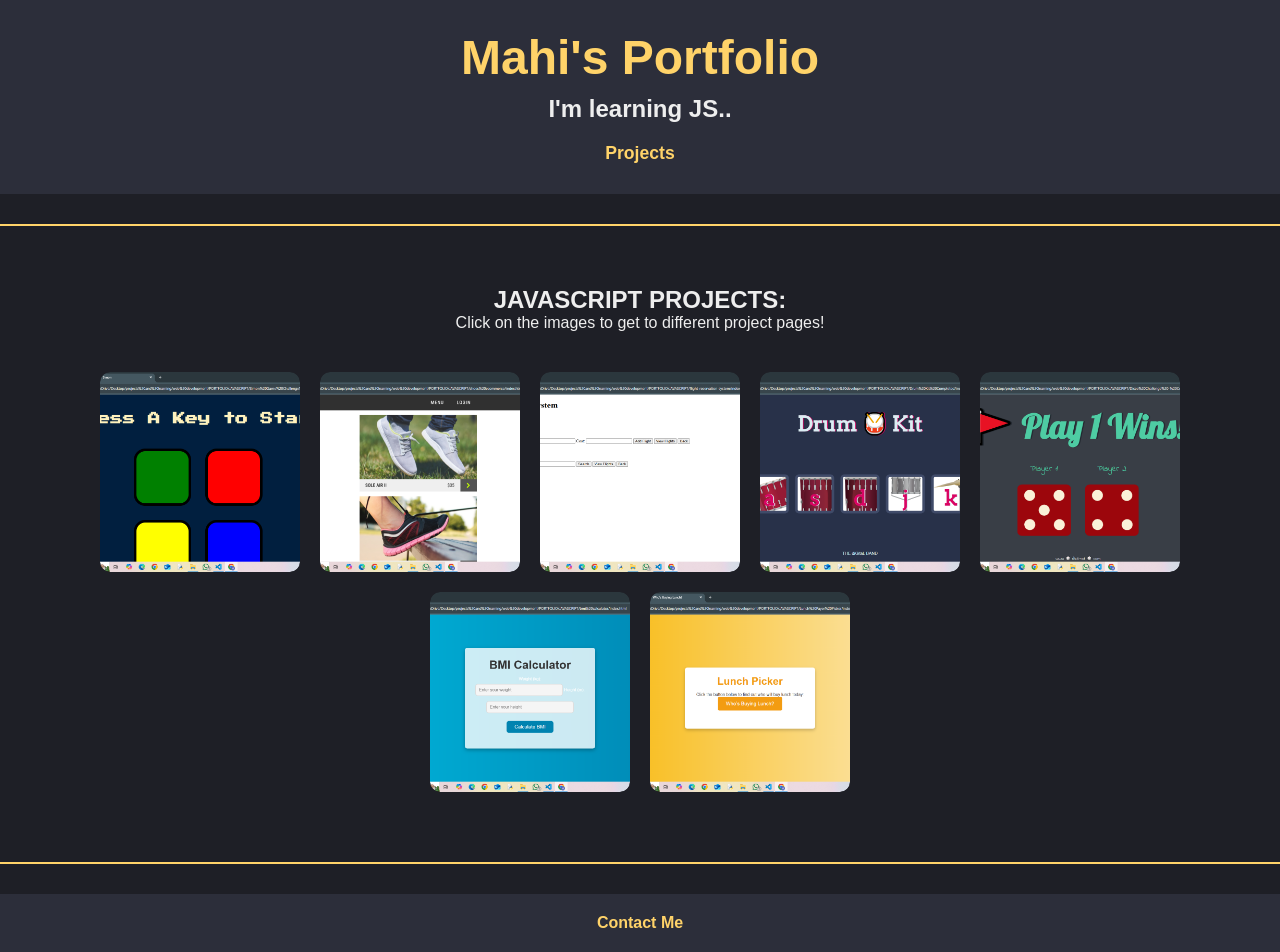
<file: index.html>
<!DOCTYPE html>
<html lang="en">
<head>
  <meta name="viewport" content="width=device-width, initial-scale=1.0">
  <meta charset="UTF-8">
  <title>Mahi's Portfolio</title>
  <style>
    * {
      margin: 0;
      padding: 0;
      box-sizing: border-box;
      font-family: 'Segoe UI', Tahoma, Geneva, Verdana, sans-serif;
    }

    body {
      background-color: #1E1F26;
      color: #EEEEEE;
    }

    header {
      text-align: center;
      padding: 30px 20px;
      background-color: #2C2E3A;
    }

    h1 {
      font-size: 3rem;
      color: #FFD369;
    }

    h2 {
      font-size: 1.5rem;
      margin-top: 10px;
      color: #EEEEEE;
    }

    nav ul {
      list-style: none;
      display: flex;
      justify-content: center;
      gap: 30px;
      margin-top: 20px;
    }

    nav ul li a {
      text-decoration: none;
      color: #FFD369;
      font-weight: bold;
      font-size: 1.1rem;
      transition: color 0.3s ease;
    }

    nav ul li a:hover {
      color: #ffffff;
    }

    hr {
      border: none;
      height: 2px;
      background-color: #FFD369;
      margin: 30px 0;
    }

    main {
      text-align: center;
      padding: 20px;
    }

    main p {
      margin-bottom: 20px;
      font-size: 1rem;
    }

    .container {
      display: flex;
      flex-wrap: wrap;
      gap: 20px;
      justify-content: center;
      padding: 20px;
    }

    .container a {
      transition: transform 0.3s ease, box-shadow 0.3s ease;
      border-radius: 10px;
      overflow: hidden;
    }

    .container a:hover {
      transform: scale(1.05);
      box-shadow: 0 8px 16px rgba(255, 211, 105, 0.3);
    }

    img {
      height: 200px;
      width: 200px;
      object-fit: cover;
      border-radius: 10px;
      display: block;
    }

    footer {
      text-align: center;
      padding: 20px;
      background-color: #2C2E3A;
      margin-top: 30px;
    }

    footer a {
      margin: 0 15px;
      text-decoration: none;
      color: #FFD369;
      font-weight: bold;
      transition: color 0.3s ease;
    }

    footer a:hover {
      color: #ffffff;
    }
  </style>
</head>
<body>
  <header>
    <h1>Mahi's Portfolio</h1>
    <h2>I'm learning JS..</h2>
    <nav>
      <ul>
        <li><a href="#projects">Projects</a></li>
      </ul>
    </nav>
  </header>

  <hr/>

  <main id="projects">
    <h2>JAVASCRIPT PROJECTS:</h2>
    <p>Click on the images to get to different project pages!</p>
    <div class="container">
      <a href="./Simon Game Challenge Completed/index.html">
        <img src="./images/Screenshot (31).png" alt="SIMON GAME CHALLENGE WEBSITE PREVIEW">
      </a>
      <a href="./shoes ecommerce/index.html">
        <img src="./images/Screenshot (30).png" alt="SHOE ECOMMERCE PREVIEW">
      </a>
      <a href="./flight-reservation-system/index.html">
        <img src="./images/Screenshot (28).png" alt="FLIGHT RESERVATION SITE PREVIEW">
      </a>
      <a href="./Drum Kit Completed/index.html">
        <img src="images/Screenshot (27).png" alt="DRUM KIT PREVIEW">
      </a>
      <a href="./Dicee Challenge - Completed/index.js">
        <img src="images/Screenshot (26).png" alt="DICE CHALLENGE PREVIEW">
      </a>
      <a href="./bmi calculator/index.html">
        <img src="./images/Screenshot (25).png" alt="BMI CALCULATOR PREVIEW">
      </a>
      <a href="./Lunch Payer Picker/index.html">
        <img src="./images/Screenshot (29).png" alt="LUNCH PAYER PREVIEW">
      </a>
    </div>
  </main>

  <hr/>

  <footer id="me">
    <a href="./public/contact.html">Contact Me</a>
  </footer>
</body>
</html>
</file>
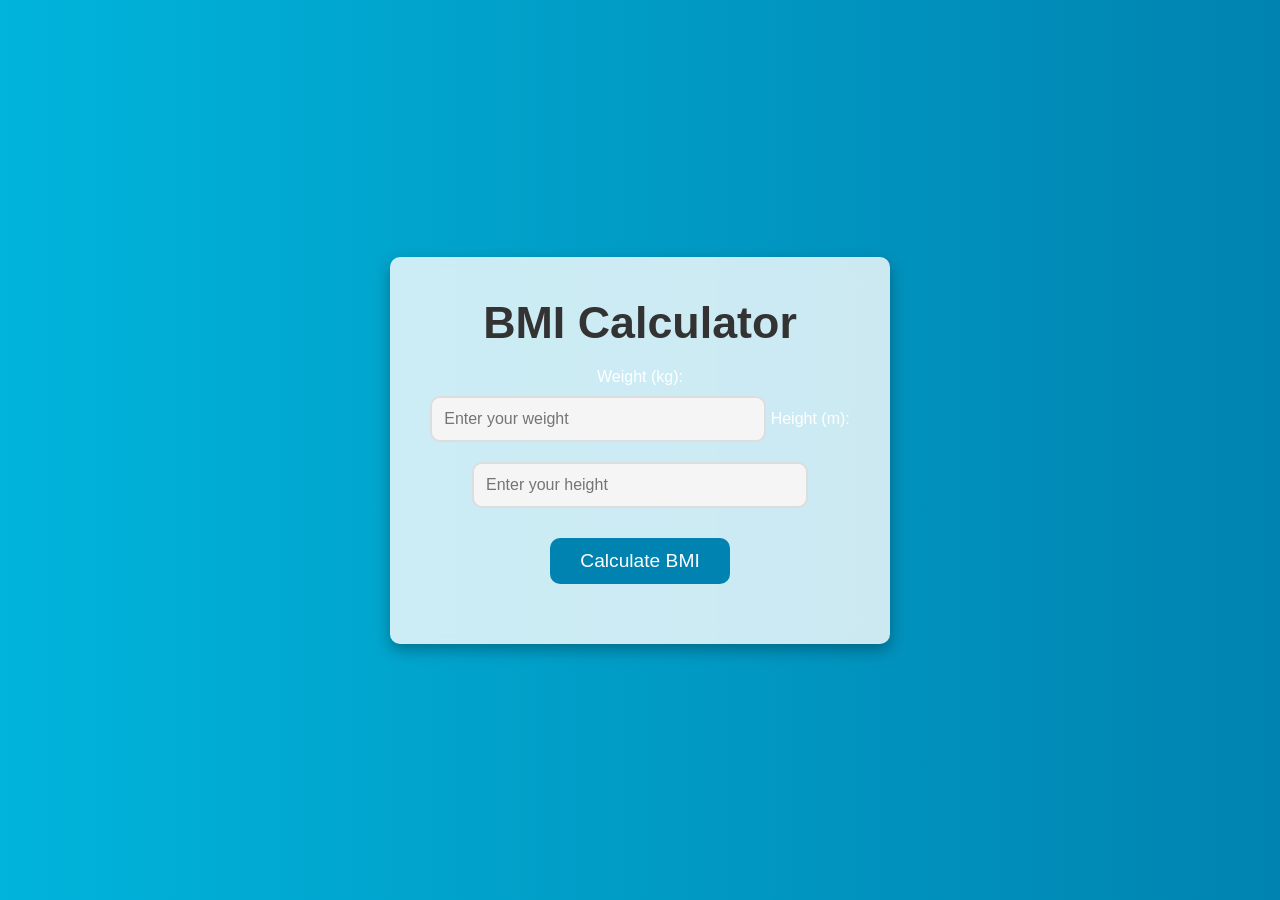
<file: bmi calculator/index.html>
<!DOCTYPE html>
<html lang="en">
<head>
    <meta charset="UTF-8">
    <meta name="viewport" content="width=device-width, initial-scale=1.0">
    <title>BMI Calculator</title>
    <link rel="stylesheet" href="style.css">
</head>
<body>
    <div class="container">
        <h1>BMI Calculator</h1>
        <div class="input-container">
            <label for="weight">Weight (kg):</label>
            <input type="number" id="weight" placeholder="Enter your weight" required>
            
            <label for="height">Height (m):</label>
            <input type="number" step="0.01" id="height" placeholder="Enter your height" required>
        </div>
        
        <button onclick="calculateBMI()">Calculate BMI</button>
        
        <div class="result">
            <p id="bmiMessage"></p>
        </div>
    </div>

    <script src="script.js"></script>
</body>
</html>
</file>
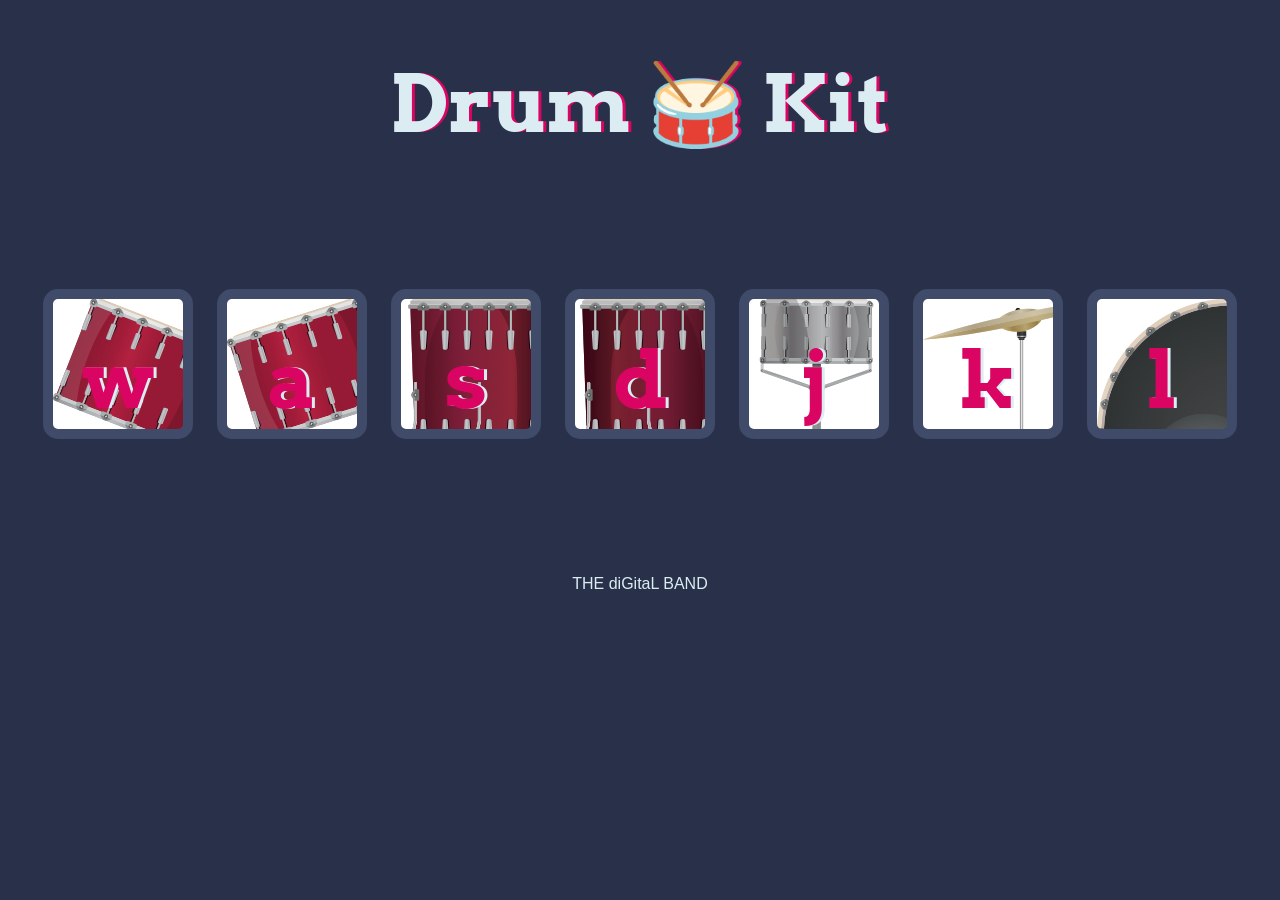
<file: Drum Kit Completed/index.html>
<!DOCTYPE html>
<html lang="en" dir="ltr">

<head>
  <meta charset="utf-8">
  <title>Drum Kit</title>
  <link rel="stylesheet" href="styles.css">
  <link href="https://fonts.googleapis.com/css?family=Arvo" rel="stylesheet">
</head>

<body>
  <h1 id="title">Drum 🥁 Kit</h1>
  <div class="set">
    <button class="w drum">w</button>
    <button class="a drum">a</button>
    <button class="s drum">s</button>
    <button class="d drum">d</button>
    <button class="j drum">j</button>
    <button class="k drum">k</button>
    <button class="l drum">l</button>
  </div>


<script src="index.js" charset="utf-8"></script>
<footer>THE diGitaL BAND</footer>
</body>
</html>
</file>
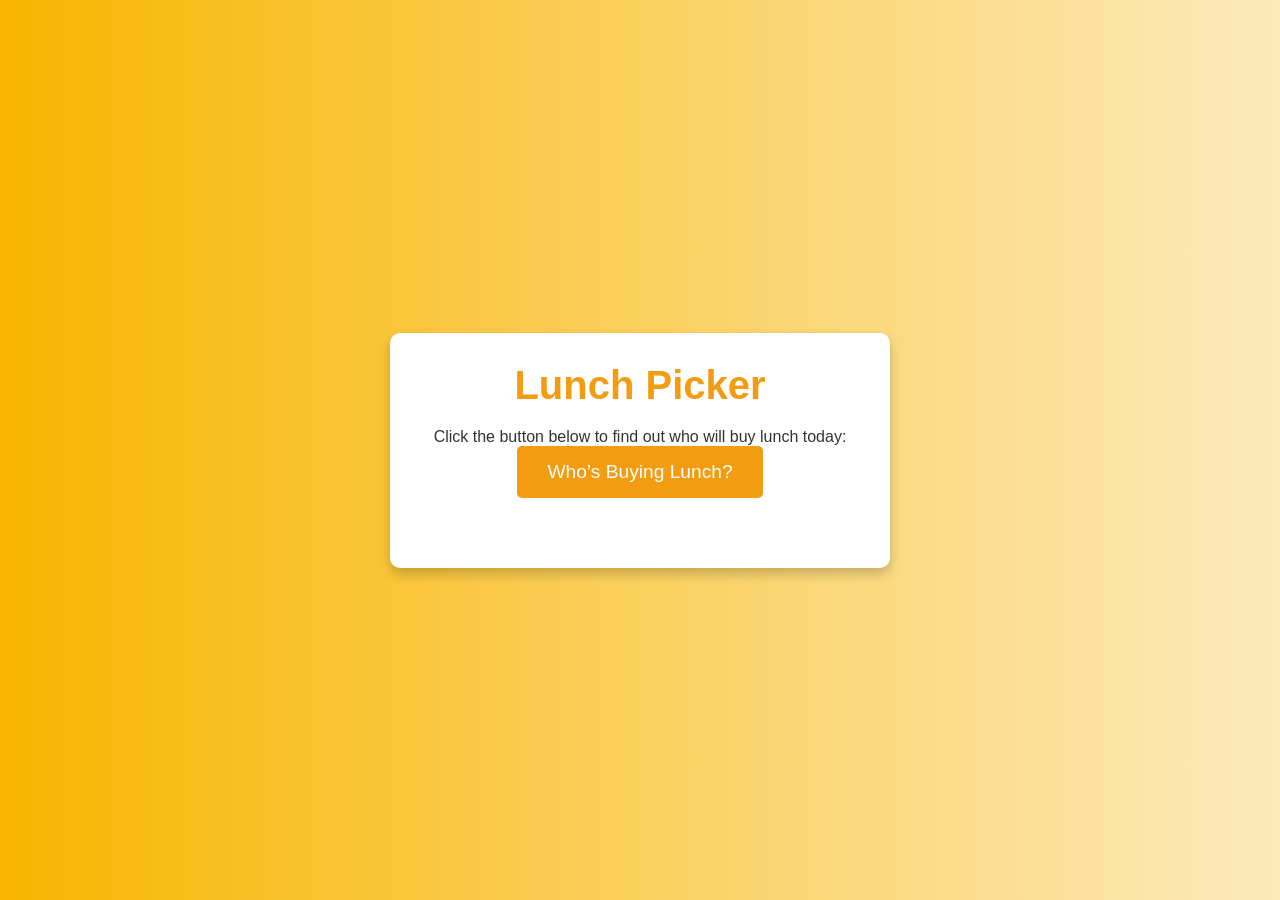
<file: Lunch Payer Picker/index.html>
<!DOCTYPE html>
<html lang="en">
<head>
    <meta charset="UTF-8">
    <meta name="viewport" content="width=device-width, initial-scale=1.0">
    <title>Who's Buying Lunch?</title>
    <link rel="stylesheet" href="style.css">
</head>
<body>

    <div class="container">
        <h1>Lunch Picker</h1>
        <p>Click the button below to find out who will buy lunch today:</p>
        <button onclick="displayLunchBuyer()">Who’s Buying Lunch?</button>
        <p id="result"></p>
    </div>

    <script>
        function whoIsBuyingLunch(names) {
            const randomIndex = Math.floor(Math.random() * names.length);
            const selectedPerson = names[randomIndex];
            return `${selectedPerson} is going to buy lunch today!`;
        }

        function displayLunchBuyer() {
            const names = ["Angela", "Ben", "Jenny", "Michael", "Chloe"];
            const result = whoIsBuyingLunch(names);
            document.getElementById("result").textContent = result;
        }
    </script>

</body>
</html>
</file>
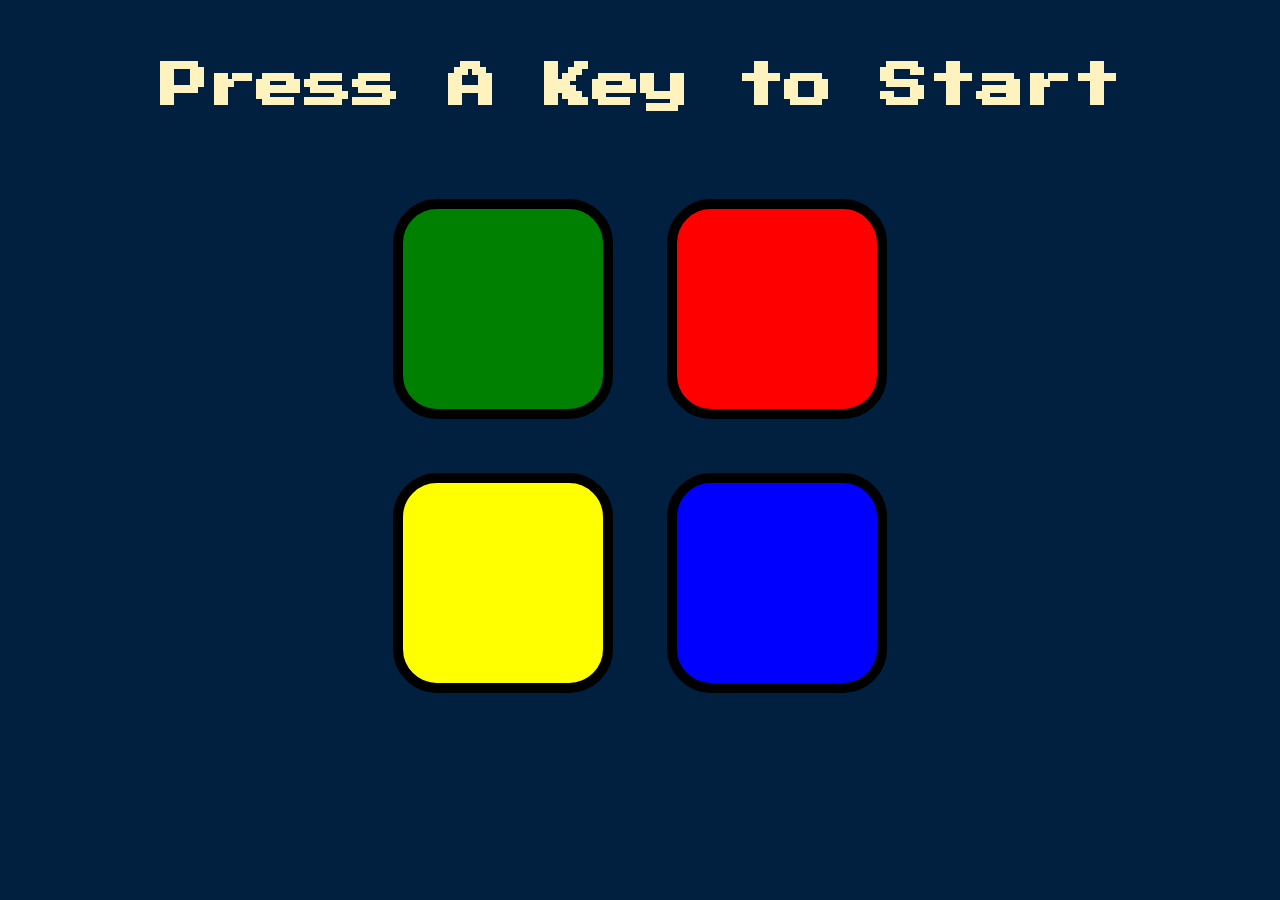
<file: Simon Game Challenge Completed/index.html>
<!DOCTYPE html>
<html lang="en" dir="ltr">

<head>
  <meta charset="utf-8">
  <title>Simon</title>
  <link rel="stylesheet" href="styles.css">
  <link href="https://fonts.googleapis.com/css?family=Press+Start+2P" rel="stylesheet">
</head>

<body>
  <h1 id="level-title">Press A Key to Start</h1>
  <div class="container">
    <div lass="row">

      <div type="button" id="green" class="btn green">

      </div>

      <div type="button" id="red" class="btn red">

      </div>
    </div>

    <div class="row">

      <div type="button" id="yellow" class="btn yellow">

      </div>
      <div type="button" id="blue" class="btn blue">

      </div>

    </div>

  </div>

  <script src="https://ajax.googleapis.com/ajax/libs/jquery/3.3.1/jquery.min.js"></script>
  <script src="game.js" charset="utf-8"></script>

</body>

</html>
</file>
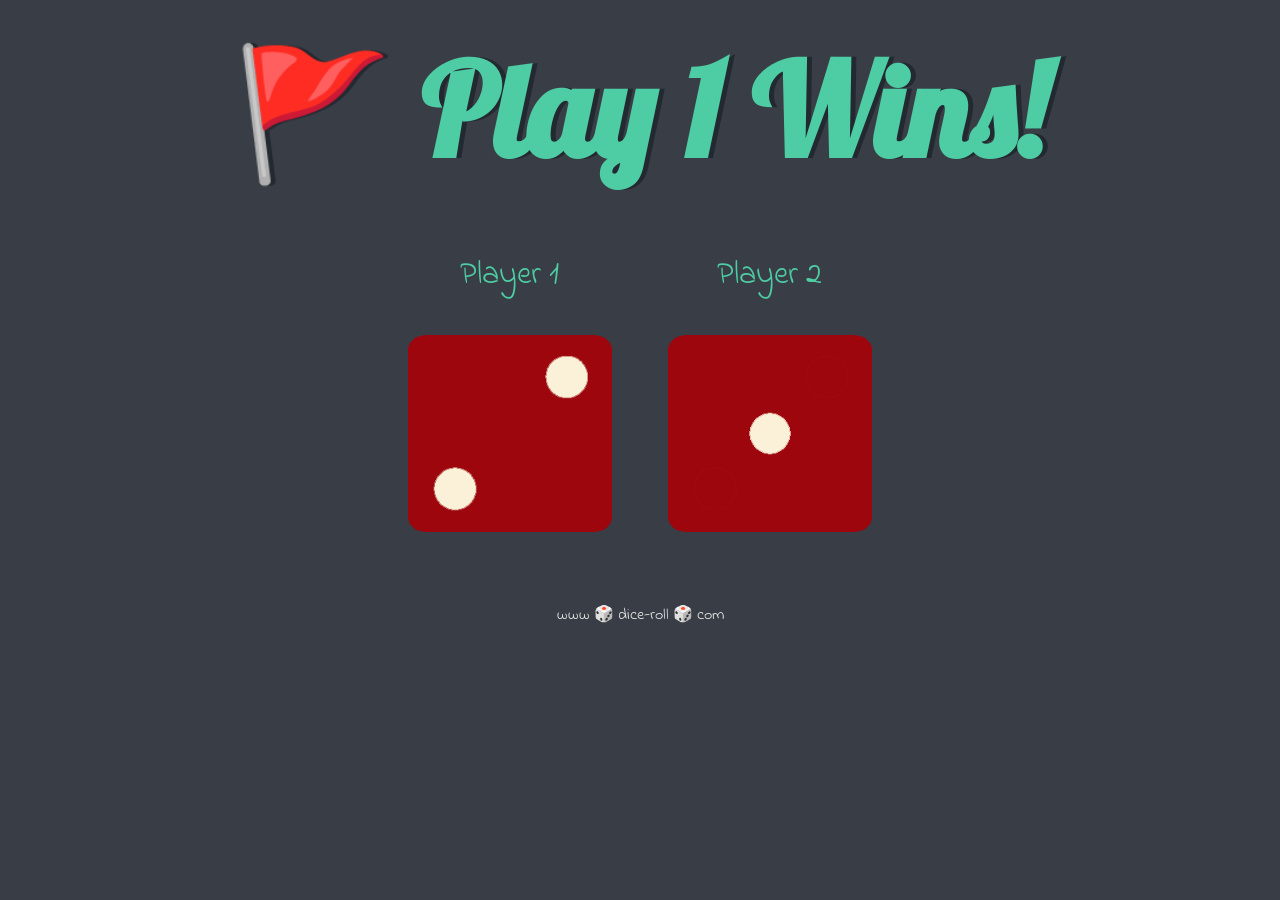
<file: Dicee Challenge - Completed/dicee.html>
<!DOCTYPE html>
<html lang="en" dir="ltr">
  <head>
    <meta charset="utf-8">
    <title>Dicee</title>
    <link rel="stylesheet" href="styles.css">
    <link href="https://fonts.googleapis.com/css?family=Indie+Flower|Lobster" rel="stylesheet">

  </head>
  <body>

    <div class="container">
      <h1>Refresh Me</h1>

      <div class="dice">
        <p>Player 1</p>
        <img class="img1" src="images/dice6.png">
      </div>

      <div class="dice">
        <p>Player 2</p>
        <img class="img2" src="images/dice6.png">
      </div>

    </div>

    <script src="index.js" charset="utf-8"></script>

      </body>

      <footer>
        www 🎲 dice-roll 🎲 com
      </footer>
    </html>
</file>
<file: bmi calculator/style.css>
* {
    margin: 0;
    padding: 0;
    box-sizing: border-box;
  }
  
  body {
    font-family: 'Arial', sans-serif;
    background: linear-gradient(to right, #00b4db, #0083b0);
    display: flex;
    justify-content: center;
    align-items: center;
    height: 100vh;
    color: #fff;
  }
  
  .container {
    background: rgba(255, 255, 255, 0.8);
    padding: 40px;
    border-radius: 10px;
    box-shadow: 0 6px 15px rgba(0, 0, 0, 0.3);
    width: 100%;
    max-width: 500px;
    text-align: center;
    backdrop-filter: blur(10px);
  }
  
  h1 {
    font-size: 2.8em;
    margin-bottom: 20px;
    color: #333;
  }
  
  .input-container {
    margin-bottom: 20px;
  }
  
  input {
    padding: 12px;
    width: 80%;
    margin: 10px 0;
    font-size: 1em;
    border: 2px solid #ddd;
    border-radius: 10px;
    background-color: #f5f5f5;
    color: #333;
    transition: all 0.3s ease;
  }
  
  input:focus {
    border-color: #0083b0;
    background-color: #fff;
    outline: none;
  }
  
  button {
    padding: 12px 30px;
    font-size: 1.2em;
    background-color: #0083b0;
    color: white;
    border: none;
    border-radius: 10px;
    cursor: pointer;
    transition: all 0.3s ease;
  }
  
  button:hover {
    background-color: #005f73;
  }
  
  .result {
    margin-top: 20px;
  }
  
  .result p {
    font-size: 1.5em;
    font-weight: bold;
    color: #333;
    transition: all 0.3s ease;
  }
  
  .result p {
    font-size: 1.5em;
    font-weight: bold;
    color: #333;
  }
  
  .result p {
    font-size: 1.4em;
    margin-top: 20px;
    font-weight: bold;
  }
  
  @media (max-width: 600px) {
    .container {
      padding: 25px;
    }
  
    h1 {
      font-size: 2.2em;
    }
  
    input, button {
      width: 100%;
    }
  }
</file>
<file: Drum Kit Completed/styles.css>
body {
  text-align: center;
  background-color: #283149;
}

h1 {
  font-size: 5rem;
  color: #DBEDF3;
  font-family: "Arvo", cursive;
  text-shadow: 3px 0 #DA0463;

}

footer {
  color: #DBEDF3;
  font-family: sans-serif;
}

.w {
  background-image: url("images/tom1.png");
}

.a {
  background-image: url("images/tom2.png");
}

.s {
  background-image: url("images/tom3.png");
}

.d {
  background-image: url("images/tom4.png");
}

.j {
  background-image: url("images/snare.png");
}

.k {
  background-image: url("images/crash.png");
}

.l {
  background-image: url("images/kick.png");
}

.set {
  margin: 10% auto;
}

.pressed {
  box-shadow: 0 3px 4px 0 #DBEDF3;
  opacity: 0.5;
}

.red {
  color: red;
}

.drum {
  outline: none;
  border: 10px solid #404B69;
  font-size: 5rem;
  font-family: 'Arvo', cursive;
  line-height: 2;
  font-weight: 900;
  color: #DA0463;
  text-shadow: 3px 0 #DBEDF3;
  border-radius: 15px;
  display: inline-block;
  width: 150px;
  height: 150px;
  text-align: center;
  margin: 10px;
  background-color: white;
}
</file>
<file: Lunch Payer Picker/style.css>
/* General Reset */
* {
    margin: 0;
    padding: 0;
    box-sizing: border-box;
  }
  
  body {
    font-family: 'Arial', sans-serif;
    background: linear-gradient(to right, #f8b500, #fceabb);
    display: flex;
    justify-content: center;
    align-items: center;
    height: 100vh;
    color: #333;
    text-align: center;
  }
  
  .container {
    background-color: #fff;
    padding: 30px;
    border-radius: 10px;
    box-shadow: 0 6px 12px rgba(0, 0, 0, 0.2);
    width: 80%;
    max-width: 500px;
  }
  
  h1 {
    font-size: 2.5em;
    margin-bottom: 20px;
    color: #f39c12;
  }
  
  button {
    padding: 15px 30px;
    font-size: 1.2em;
    background-color: #f39c12;
    color: white;
    border: none;
    border-radius: 5px;
    cursor: pointer;
    transition: all 0.3s ease;
    margin-bottom: 20px;
  }
  
  button:hover {
    background-color: #e67e22;
  }
  
  #result {
    font-size: 1.5em;
    font-weight: bold;
    color: #2c3e50;
    margin-top: 20px;
  }
</file>
<file: Simon Game Challenge Completed/styles.css>
body {
  text-align: center;
  background-color: #011F3F;
}

#level-title {
  font-family: 'Press Start 2P', cursive;
  font-size: 3rem;
  margin:  5%;
  color: #FEF2BF;
}

.container {
  display: block;
  width: 50%;
  margin: auto;

}

.btn {
  margin: 25px;
  display: inline-block;
  height: 200px;
  width: 200px;
  border: 10px solid black;
  border-radius: 20%;
}

.game-over {
  background-color: red;
  opacity: 0.8;
}

.red {
  background-color: red;
}

.green {
  background-color: green;
}

.blue {
  background-color: blue;
}

.yellow {
  background-color: yellow;
}

.pressed {
  box-shadow: 0 0 20px white;
  background-color: grey;
}
</file>
<file: Dicee Challenge - Completed/styles.css>
.container {
  width: 70%;
  margin: auto;
  text-align: center;
}

.dice {
  text-align: center;
  display: inline-block;

}

body {
  background-color: #393E46;
}

h1 {
  margin: 30px;
  font-family: 'Lobster', cursive;
  text-shadow: 5px 0 #232931;
  font-size: 8rem;
  color: #4ECCA3;
}

p {
  font-size: 2rem;
  color: #4ECCA3;
  font-family: 'Indie Flower', cursive;
}

img {
  width: 80%;
}

footer {
  margin-top: 5%;
  color: #EEEEEE;
  text-align: center;
  font-family: 'Indie Flower', cursive;

}
</file>
